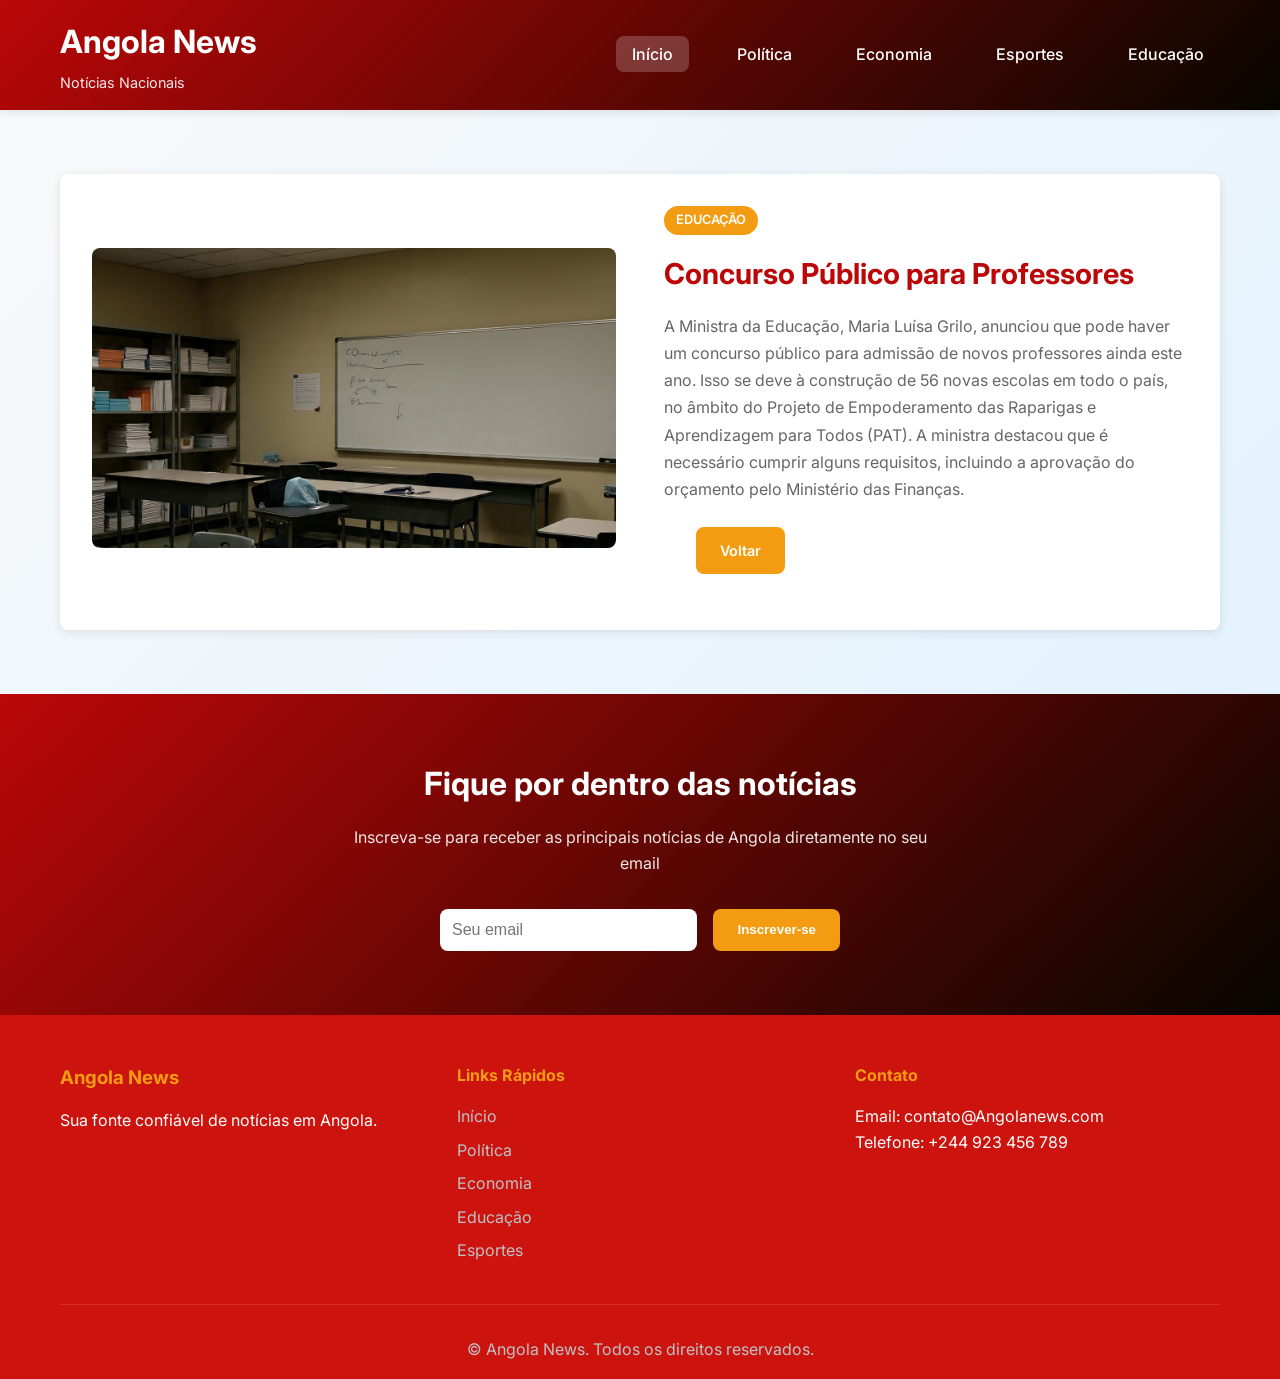
<file: educ.html>
<!DOCTYPE html>
<html lang="pt-BR">
<head>
    <meta charset="UTF-8">
    <meta name="viewport" content="width=device-width, initial-scale=1.0">
    <title>Angola News - Sua fonte de notícias Angolanas</title>
    <link rel="stylesheet" href="style.css">
    
    <link href="https://fonts.googleapis.com/css2?family=Inter:wght@300;400;500;600;700&display=swap" rel="stylesheet">
</head>
<body>
    <!-- Cabeçalho do site -->
    <header class="header">
        <div class="container">
            <div class="header-content">
                <div class="logo">
                    <h1>Angola News</h1>
                    <p>Notícias Nacionais </p>
                </div>
                 <nav class="main-nav">
                    <ul>
                        <li><a href="index.html" class="active">Início</a></li>
                        <li><a href="polit.html">Política</a></li>
                        <li><a href="econo.html">Economia</a></li>
                        <li><a href="espo.html">Esportes</a></li>
                        <li><a href="educ.html">Educação</a></li>
                        
                    </ul>
                </nav>
               
                <div class="mobile-menu-toggle">
                    <span></span>
                    <span></span>
                    <span></span>
                </div>
            </div>
        </div>
    </header>

    <!-- Seção principal com notícia em destaque -->
    <main>
        <section id="home" class="hero-section">
            <div class="container">
                <div class="hero-content">
                    <div class="featured-news">
                        <div class="news-image">
                            <img src="img/foto3.jpg" alt="Notícia em destaque">
                        </div>
                        <div class="news-content">
                            <span class="news-category">Educação</span>
                            <h2>Concurso Público para Professores </h2>
                            <p>A Ministra da Educação, Maria Luísa Grilo, anunciou que pode haver um concurso público para admissão de novos professores ainda este ano. Isso se deve à construção de 56 novas escolas em todo o país, no âmbito do Projeto de Empoderamento das Raparigas e Aprendizagem para Todos (PAT). A ministra destacou que é necessário cumprir alguns requisitos, 
                                incluindo a aprovação do orçamento pelo Ministério das Finanças.</p>
                            <div class="news-meta">
                                <span class="news-date"></span>
                                <span class="news-author"></span>
                                <a class="botao" href="index.html">Voltar</a>
                            </div>
                            
                        </div>
                    </div>
                </div>
            </div>
        </section>

        <!-- Seção de notícias recentes -->
        
        <!-- Seção de categorias -->
        

        <!-- Seção de newsletter -->
        <section class="newsletter-section">
            <div class="container">
                <div class="newsletter-content">
                    <h2>Fique por dentro das notícias</h2>
                    <p>Inscreva-se para receber as principais notícias de Angola diretamente no seu email</p>
                    <form class="newsletter-form">
                        <input type="email" placeholder="Seu email" required>
                        <button type="submit">Inscrever-se</button>
                    </form>
                </div>
            </div>
        </section>
    </main>

    <!-- Rodapé do site -->
    <footer class="footer">
        <div class="container">
            <div class="footer-content">
                <div class="footer-section">
                    <h3>Angola News</h3>
                    <p>Sua fonte confiável de notícias em Angola.</p>
                </div>
                <div class="footer-section">
                    <h4>Links Rápidos</h4>
                    <ul>
                        <li><a href="index.html">Início</a></li>
                        <li><a href="polit.html">Política</a></li>
                        <li><a href="econo.html">Economia</a></li>
                        <li><a href="educ.html">Educação</a></li>
                        <li><a href="espo.html">Esportes</a></li>
                    </ul>
                </div>
                <div class="footer-section" id="contact">
                    <h4>Contato</h4>
                    <p>Email: contato@Angolanews.com</p>
                    <p>Telefone: +244 923 456 789</p>
                </div>
            </div>
            <div class="footer-bottom">
                <p>&copy;  Angola News. Todos os direitos reservados.</p>
            </div>
        </div>
    </footer>

</body>
</html>
</file>
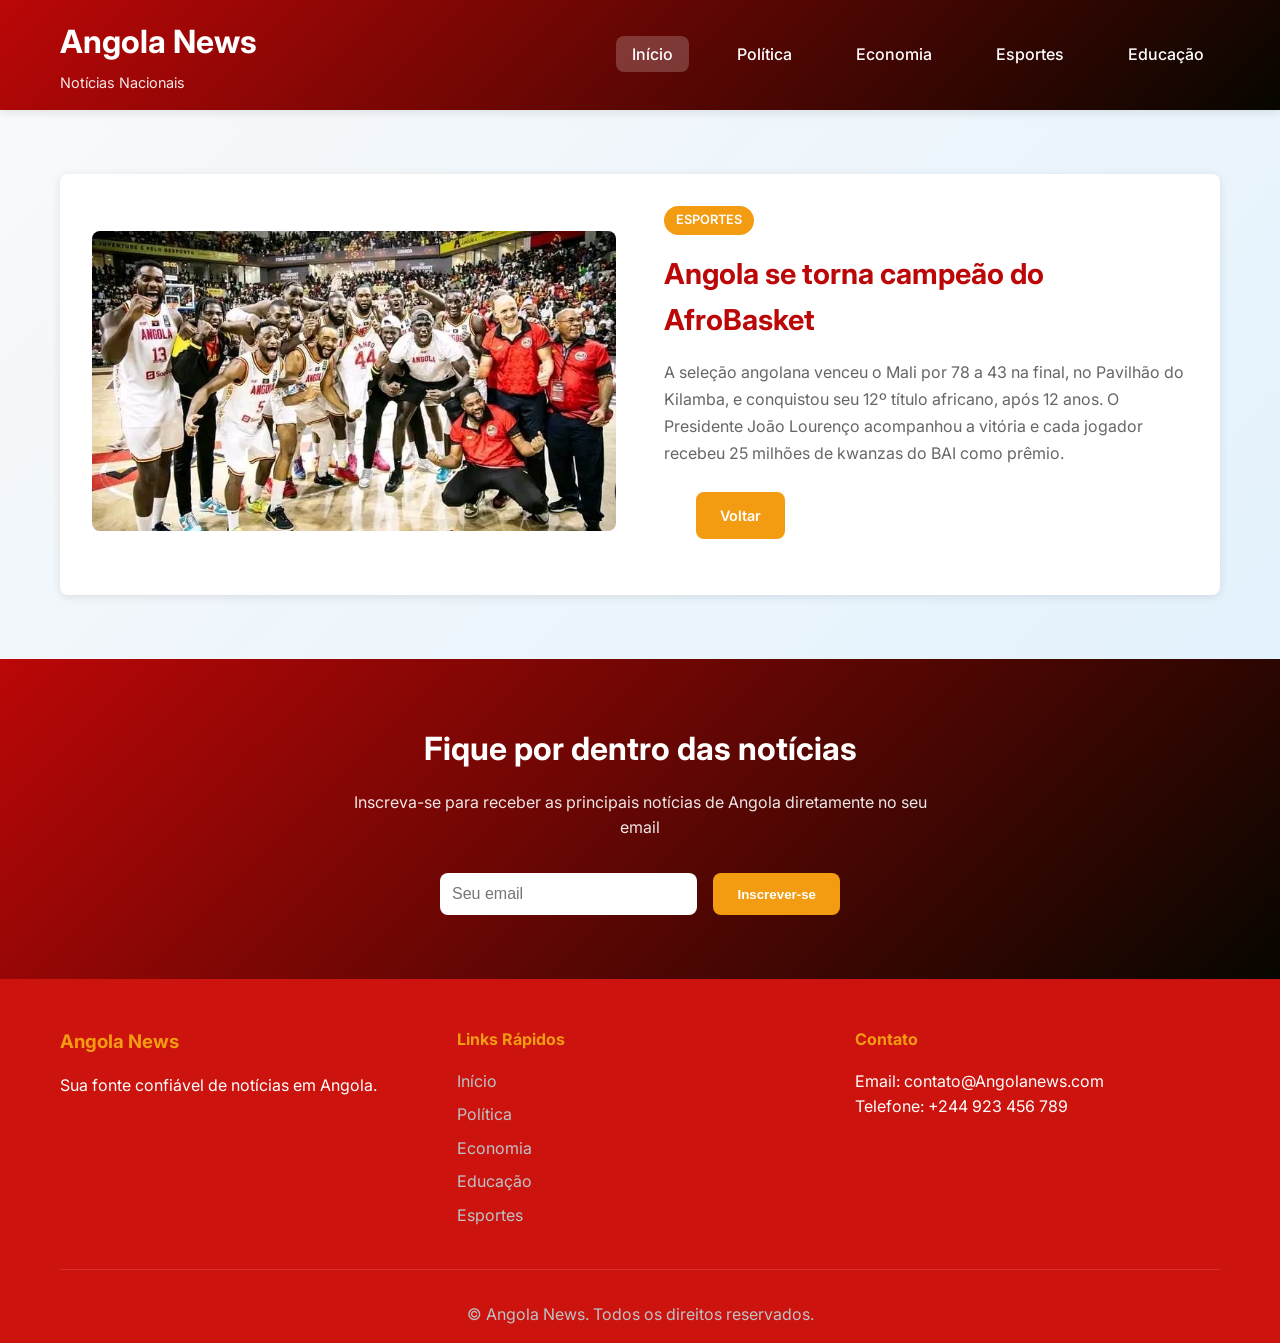
<file: espo.html>
<!DOCTYPE html>
<html lang="pt-BR">
<head>
    <meta charset="UTF-8">
    <meta name="viewport" content="width=device-width, initial-scale=1.0">
    <title>Angola News - Sua fonte de notícias Angolanas</title>
    <link rel="stylesheet" href="style.css">
    
    <link href="https://fonts.googleapis.com/css2?family=Inter:wght@300;400;500;600;700&display=swap" rel="stylesheet">
</head>
<body>
    <!-- Cabeçalho do site -->
    <header class="header">
        <div class="container">
            <div class="header-content">
                <div class="logo">
                    <h1>Angola News</h1>
                    <p>Notícias Nacionais </p>
                </div>
                 <nav class="main-nav">
                    <ul>
                        <li><a href="index.html" class="active">Início</a></li>
                        <li><a href="polit.html">Política</a></li>
                        <li><a href="econo.html">Economia</a></li>
                        <li><a href="espo.html">Esportes</a></li>
                        <li><a href="educ.html">Educação</a></li>
                        
                    </ul>
                </nav>
               
                <div class="mobile-menu-toggle">
                    <span></span>
                    <span></span>
                    <span></span>
                </div>
            </div>
        </div>
    </header>

    <!-- Seção principal com notícia em destaque -->
    <main>
        <section id="home" class="hero-section">
            <div class="container">
                <div class="hero-content">
                    <div class="featured-news">
                        <div class="news-image">
                            <img src="img/foto1.jpg" alt="Notícia em destaque">
                        </div>
                        <div class="news-content">
                            <span class="news-category">Esportes</span>
                            <h2>Angola se torna campeão do AfroBasket </h2>
                            <p>A seleção angolana venceu o Mali por 78 a 43 na final, no Pavilhão do Kilamba, e conquistou seu 12º título africano, após 12 anos. 
                            O Presidente João Lourenço acompanhou a vitória e cada jogador recebeu 25 milhões de kwanzas do BAI como prêmio.</p>
                            <div class="news-meta">
                                <span class="news-date"></span>
                                <span class="news-author"></span>
                                <a class="botao" href="index.html">Voltar</a>
                            </div>
                            
                        </div>
                    </div>
                </div>
            </div>
        </section>

        <!-- Seção de notícias recentes -->
        
        <!-- Seção de categorias -->
        

        <!-- Seção de newsletter -->
        <section class="newsletter-section">
            <div class="container">
                <div class="newsletter-content">
                    <h2>Fique por dentro das notícias</h2>
                    <p>Inscreva-se para receber as principais notícias de Angola diretamente no seu email</p>
                    <form class="newsletter-form">
                        <input type="email" placeholder="Seu email" required>
                        <button type="submit">Inscrever-se</button>
                    </form>
                </div>
            </div>
        </section>
    </main>

    <!-- Rodapé do site -->
    <footer class="footer">
        <div class="container">
            <div class="footer-content">
                <div class="footer-section">
                    <h3>Angola News</h3>
                    <p>Sua fonte confiável de notícias em Angola.</p>
                </div>
                <div class="footer-section">
                    <h4>Links Rápidos</h4>
                    <ul>
                        <li><a href="index.html">Início</a></li>
                        <li><a href="polit.html">Política</a></li>
                        <li><a href="econo.html">Economia</a></li>
                        <li><a href="educ.html">Educação</a></li>
                        <li><a href="espo.html">Esportes</a></li>
                    </ul>
                </div>
                <div class="footer-section" id="contact">
                    <h4>Contato</h4>
                    <p>Email: contato@Angolanews.com</p>
                    <p>Telefone: +244 923 456 789</p>
                </div>
            </div>
            <div class="footer-bottom">
                <p>&copy;  Angola News. Todos os direitos reservados.</p>
            </div>
        </div>
    </footer>

</body>
</html>
</file>
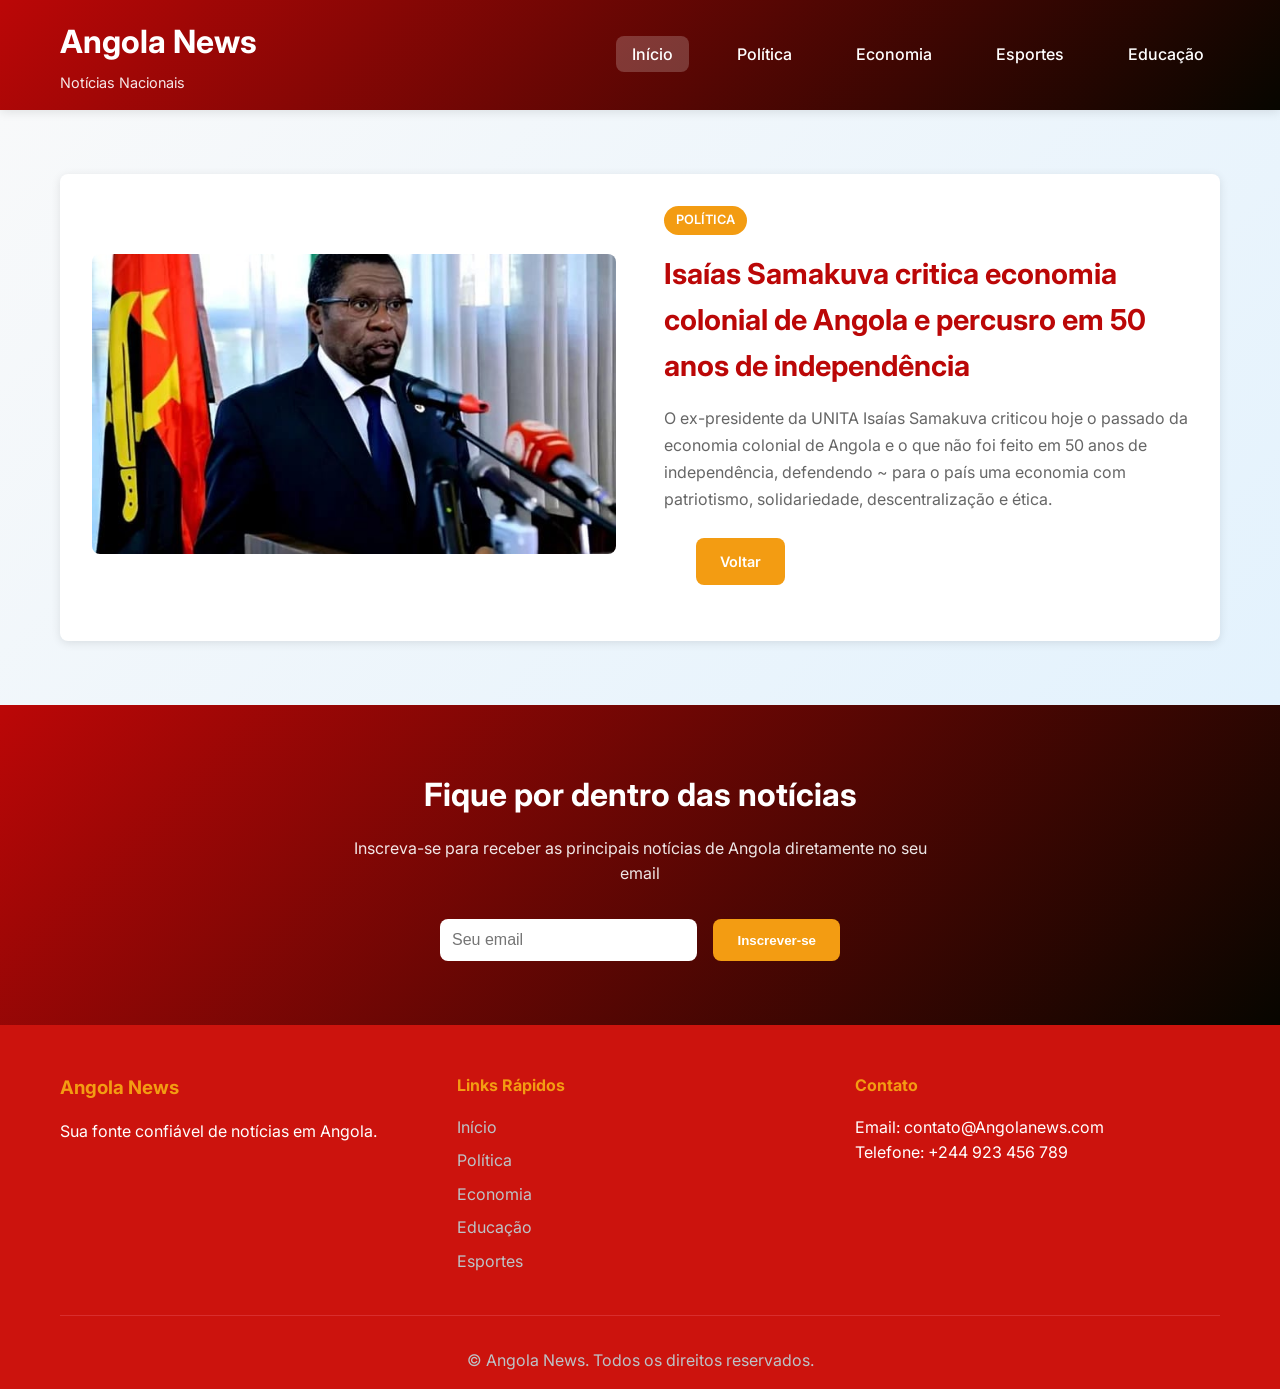
<file: polit.html>
<!DOCTYPE html>
<html lang="pt-BR">
<head>
    <meta charset="UTF-8">
    <meta name="viewport" content="width=device-width, initial-scale=1.0">
    <title>Angola News - Sua fonte de notícias Angolanas</title>
    <link rel="stylesheet" href="style.css">
    
    <link href="https://fonts.googleapis.com/css2?family=Inter:wght@300;400;500;600;700&display=swap" rel="stylesheet">
</head>
<body>
    <!-- Cabeçalho do site -->
    <header class="header">
        <div class="container">
            <div class="header-content">
                <div class="logo">
                    <h1>Angola News</h1>
                    <p>Notícias Nacionais </p>
                </div>
                 <nav class="main-nav">
                    <ul>
                        <li><a href="index.html" class="active">Início</a></li>
                        <li><a href="polit.html">Política</a></li>
                        <li><a href="econo.html">Economia</a></li>
                        <li><a href="espo.html">Esportes</a></li>
                        <li><a href="educ.html">Educação</a></li>
                        
                    </ul>
                </nav>
               
                <div class="mobile-menu-toggle">
                    <span></span>
                    <span></span>
                    <span></span>
                </div>
            </div>
        </div>
    </header>

    <!-- Seção principal com notícia em destaque -->
    <main>
        <section id="home" class="hero-section">
            <div class="container">
                <div class="hero-content">
                    <div class="featured-news">
                        <div class="news-image">
                            <img src="img/foto0.jpg" alt="Notícia em destaque">
                        </div>
                        <div class="news-content">
                            <span class="news-category">Política</span>
                            <h2>Isaías Samakuva critica economia colonial de Angola e percusro em 50 
                                anos de independência </h2>
                            <p>O ex-presidente da UNITA Isaías Samakuva criticou hoje o passado da economia colonial de Angola e o que não foi feito em 50 anos de independência, defendendo ~
                                para o país uma economia com patriotismo, solidariedade, descentralização e ética.</p>
                            <div class="news-meta">
                                <span class="news-date"></span>
                                <span class="news-author"></span>
                                <a class="botao" href="index.html">Voltar</a>
                            </div>
                            
                        </div>
                    </div>
                </div>
            </div>
             
        </section>

        <!-- Seção de notícias recentes -->
        
        <!-- Seção de categorias -->
        

        <!-- Seção de newsletter -->
        <section class="newsletter-section">
            <div class="container">
                <div class="newsletter-content">
                    <h2>Fique por dentro das notícias</h2>
                    <p>Inscreva-se para receber as principais notícias de Angola diretamente no seu email</p>
                    <form class="newsletter-form">
                        <input type="email" placeholder="Seu email" required>
                        <button type="submit">Inscrever-se</button>
                    </form>
                </div>
            </div>
        </section>
    </main>

    <!-- Rodapé do site -->
    <footer class="footer">
        <div class="container">
            <div class="footer-content">
                <div class="footer-section">
                    <h3>Angola News</h3>
                    <p>Sua fonte confiável de notícias em Angola.</p>
                </div>
                <div class="footer-section">
                    <h4>Links Rápidos</h4>
                    <ul>
                        <li><a href="index.html">Início</a></li>
                        <li><a href="polit.html">Política</a></li>
                        <li><a href="econo.html">Economia</a></li>
                        <li><a href="educ.html">Educação</a></li>
                        <li><a href="espo.html">Esportes</a></li>
                    </ul>
                </div>
                <div class="footer-section" id="contact">
                    <h4>Contato</h4>
                    <p>Email: contato@Angolanews.com</p>
                    <p>Telefone: +244 923 456 789</p>
                </div>
            </div>
            <div class="footer-bottom">
                <p>&copy;  Angola News. Todos os direitos reservados.</p>
            </div>
        </div>
    </footer>

</body>
</html>
</file>
<file: style.css>
/* Reset CSS básico */
* {
    margin: 0;
    padding: 0;
    box-sizing: border-box;
}

/* Variáveis CSS para cores e fontes */
:root {
    --primary-color: #bb0707;
    --secondary-color: #070600;
    --accent-color: #f39c12;
    --text-color: #333;
    --light-text: #666;
    --background-color: #fff;
    --light-bg: #f8f9fa;
    --border-color: #e9ecef;
    --shadow: 0 2px 10px rgba(0,0,0,0.1);
    --border-radius: 8px;
    --transition: all 0.3s ease;
}

/* Estilos base */
body {
    font-family: 'Inter', -apple-system, BlinkMacSystemFont, 'Segoe UI', Roboto, sans-serif;
    line-height: 1.6;
    color: var(--text-color);
    background-color: var(--background-color);
}

.container {
    max-width: 1200px;
    margin: 0 auto;
    padding: 0 20px;
}

/* Cabeçalho */
.header {
    background: linear-gradient(135deg, var(--primary-color), var(--secondary-color));
    color: white;
    padding: 1rem 0;
    position: sticky;
    top: 0;
    z-index: 1000;
    box-shadow: var(--shadow);
}

.header-content {
    display: flex;
    justify-content: space-between;
    align-items: center;
    flex-wrap: wrap;

}

.logo h1 {
    font-size: 2rem;
    font-weight: 700;
    margin-bottom: 0.25rem;
}

.logo p {
    font-size: 0.9rem;
    opacity: 0.9;
}

/* Navegação principal */
.main-nav ul {
    display: flex;
    list-style: none;
    gap: 2rem;
}

.main-nav a {
    color: white;
    text-decoration: none;
    font-weight: 500;
    padding: 0.5rem 1rem;
    border-radius: var(--border-radius);
    transition: var(--transition);
}

.main-nav a:hover,
.main-nav a.active {
    background-color: rgba(255,255,255,0.2);
}

/* Menu mobile */
.mobile-menu-toggle {
    display: none;
    flex-direction: column;
    cursor: pointer;
    gap: 4px;
}

.mobile-menu-toggle span {
    width: 25px;
    height: 3px;
    background-color: white;
    border-radius: 2px;
    transition: var(--transition);
}

/* Seção hero */
.hero-section {
    padding: 4rem 0;
    background: linear-gradient(135deg, var(--light-bg), #e3f2fd);
}

.featured-news {
    display: grid;
    grid-template-columns: 1fr 1fr;
    gap: 3rem;
    align-items: center;
    background: white;
    padding: 2rem;
    border-radius: var(--border-radius);
    box-shadow: var(--shadow);
}

.news-image img {
    width: 100%;
    height: 300px;
    object-fit: cover;
    border-radius: var(--border-radius);
}

.news-category {
    background-color: var(--accent-color);
    color: white;
    padding: 0.25rem 0.75rem;
    border-radius: 20px;
    font-size: 0.8rem;
    font-weight: 600;
    text-transform: uppercase;
    display: inline-block;
    margin-bottom: 1rem;
}

.news-content h2 {
    font-size: 1.8rem;
    margin-bottom: 1rem;
    color: var(--primary-color);
}

.news-content p {
    color: var(--light-text);
    margin-bottom: 1.5rem;
    line-height: 1.7;
}

.news-meta {
    display: flex;
    gap: 1rem;
    margin-bottom: 1.5rem;
    font-size: 0.9rem;
    color: var(--light-text);
}

.read-more-btn {
    background-color: var(--primary-color);
    color: white;
    padding: 0.75rem 1.5rem;
    text-decoration: none;
    border-radius: var(--border-radius);
    font-weight: 600;
    transition: var(--transition);
    display: inline-block;
}

.read-more-btn:hover {
    background-color: var(--secondary-color);
    transform: translateY(-2px);
}

/* Seção de notícias recentes */
.recent-news {
    padding: 4rem 0;
    background-color: var(--light-bg);
}

.section-title {
    text-align: center;
    font-size: 2.5rem;
    color: var(--primary-color);
    margin-bottom: 3rem;
    position: relative;
}

.section-title::after {
    content: '';
    position: absolute;
    bottom: -10px;
    left: 50%;
    transform: translateX(-50%);
    width: 80px;
    height: 4px;
    background-color: var(--accent-color);
    border-radius: 2px;
}

.news-grid {
    display: grid;
    grid-template-columns: repeat(auto-fit, minmax(300px, 1fr));
    gap: 2rem;
}

.news-card {
    background: white;
    border-radius: var(--border-radius);
    overflow: hidden;
    box-shadow: var(--shadow);
    transition: var(--transition);
}

.news-card:hover {
    transform: translateY(-5px);
    box-shadow: 0 5px 20px rgba(0,0,0,0.15);
}

.news-card .news-image img {
    width: 100%;
    height: 200px;
    object-fit: cover;
}

.news-card .news-content {
    padding: 1.5rem;
}

.news-card h3 {
    font-size: 1.2rem;
    margin-bottom: 1rem;
    color: var(--primary-color);
}

.news-card p {
    color: var(--light-text);
    margin-bottom: 1rem;
}

/* Seção de categorias */
.categories-section {
    padding: 4rem 0;
    background-color: white;
}

.categories-grid {
    display: grid;
    grid-template-columns: repeat(auto-fit, minmax(250px, 1fr));
    gap: 2rem;
}

.category-card {
    text-align: center;
    padding: 2rem;
    background: var(--light-bg);
    border-radius: var(--border-radius);
    transition: var(--transition);
    border: 2px solid transparent;
}

.category-card:hover {
    border-color: var(--accent-color);
    transform: translateY(-5px);
}

.category-icon {
    font-size: 3rem;
    margin-bottom: 1rem;
}

.category-card h3 {
    color: var(--primary-color);
    margin-bottom: 1rem;
}

.category-card p {
    color: var(--light-text);
    margin-bottom: 1.5rem;
}

.category-link {
    color: var(--accent-color);
    text-decoration: none;
    font-weight: 600;
    transition: var(--transition);
}

.category-link:hover {
    color: var(--primary-color);
}

/* Seção newsletter */
.newsletter-section {
    padding: 4rem 0;
    background: linear-gradient(135deg, var(--primary-color), var(--secondary-color));
    color: white;
}

.newsletter-content {
    text-align: center;
    max-width: 600px;
    margin: 0 auto;
}

.newsletter-content h2 {
    font-size: 2rem;
    margin-bottom: 1rem;
}

.newsletter-content p {
    margin-bottom: 2rem;
    opacity: 0.9;
}

.newsletter-form {
    display: flex;
    gap: 1rem;
    max-width: 400px;
    margin: 0 auto;
}

.newsletter-form input {
    flex: 1;
    padding: 0.75rem;
    border: none;
    border-radius: var(--border-radius);
    font-size: 1rem;
}

.newsletter-form button {
    background-color: var(--accent-color);
    color: white;
    border: none;
    padding: 0.75rem 1.5rem;
    border-radius: var(--border-radius);
    font-weight: 600;
    cursor: pointer;
    transition: var(--transition);

}

.botao{
    background-color: var(--accent-color);
    color: white;
    border: none;
    padding: 0.75rem 1.5rem;
    border-radius: var(--border-radius);
    font-weight: 600;
    cursor: pointer;
    transition: var(--transition);
    text-decoration: none;


}

.botao:hover{
    background-color: #e67e22;
    
    


}


.newsletter-form button:hover {
    background-color: #e67e22;
}

/* Rodapé */
.footer {
    background-color: #cc130d;
    color: white;
    padding: 3rem 0 1rem;
}

.footer-content {
    display: grid;
    grid-template-columns: repeat(auto-fit, minmax(250px, 1fr));
    gap: 2rem;
    margin-bottom: 2rem;
}

.footer-section h3,
.footer-section h4 {
    margin-bottom: 1rem;
    color: var(--accent-color);
}

.footer-section ul {
    list-style: none;
}

.footer-section ul li {
    margin-bottom: 0.5rem;
}

.footer-section a {
    color: #bdc3c7;
    text-decoration: none;
    transition: var(--transition);
}

.footer-section a:hover {
    color: white;
}

.footer-bottom {
    text-align: center;
    padding-top: 2rem;
    border-top: 1px solid #d82e2e;
    color: #bdc3c7;
}

/* Responsividade */
@media (max-width: 768px) {
    .header-content {
        flex-direction: column;
        gap: 1rem;
    }
    
    .main-nav {
        display: none;
    }
    
    .mobile-menu-toggle {
        display: flex;
    }
    
    .featured-news {
        grid-template-columns: 1fr;
        gap: 2rem;
    }
    
    .news-grid {
        grid-template-columns: 1fr;
    }
    
    .categories-grid {
        grid-template-columns: 1fr;
    }
    
    .newsletter-form {
        flex-direction: column;
    }
    
    .footer-content {
        grid-template-columns: 1fr;
        text-align: center;
    }
}

@media (max-width: 480px) {
    .container {
        padding: 0 15px;
    }
    
    .hero-section {
        padding: 2rem 0;
    }
    
    .featured-news {
        padding: 1.5rem;
    }
    
    .news-content h2 {
        font-size: 1.5rem;
    }
    
    .section-title {
        font-size: 2rem;
    }
}

/* Animações */
@keyframes fadeInUp {
    from {
        opacity: 0;
        transform: translateY(30px);
    }
    to {
        opacity: 1;
        transform: translateY(0);
    }
}

.news-card,
.category-card {
    animation: fadeInUp 0.6s ease-out;
}

/* Estados de foco para acessibilidade */
a:focus,
button:focus,
input:focus {
    outline: 2px solid var(--accent-color);
    outline-offset: 2px;
}

/* Melhorias de performance */
img {
    max-width: 100%;
    height: auto;
}

/* Estilos para impressão */
@media print {
    .header,
    .footer,
    .newsletter-section {
        display: none;
    }
    
    body {
        font-size: 12pt;
        line-height: 1.4;
    }
}
</file>
